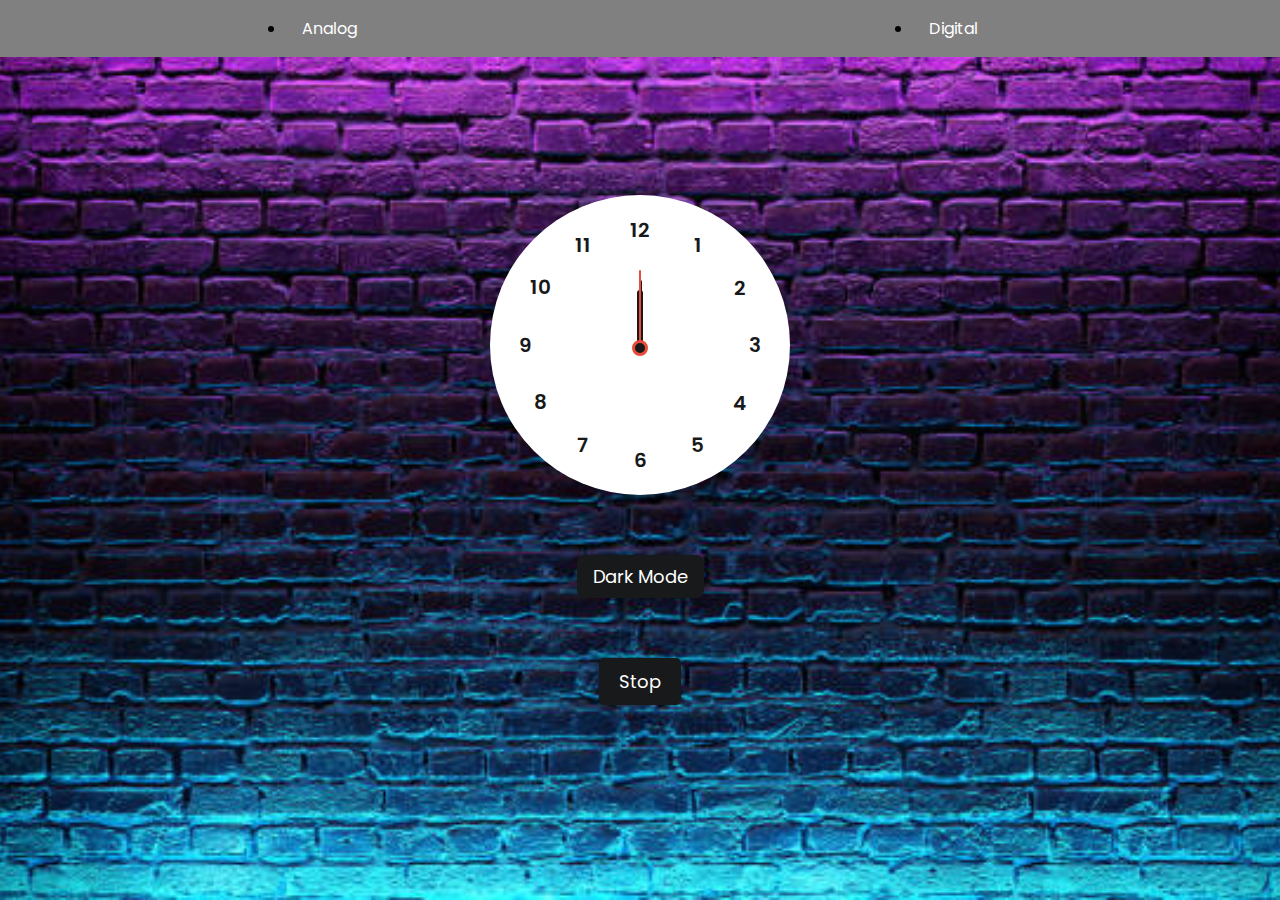
<file: index.html>
<!DOCTYPE html>
<html lang="en">
  <head>
    <meta charset="UTF-8" />
    <meta http-equiv="X-UA-Compatible" content="IE=edge" />
    <meta name="viewport" content="width=device-width, initial-scale=1.0" />
    <title>Analog Clock</title>
    <link rel="stylesheet" href="styles.css" />
    <script src="script.js" defer></script>
  </head>
  <body>
    <nav>
      <ul class="nav__menu">
          <li><a href="index.html">Analog</a></li>
          <li><a href="digital.html">Digital</a></li>
      </ul>
  </nav>
    <div class="container">
      <div class="clock">
        <label style="--i: 1"><span>1</span></label>
        <label style="--i: 2"><span>2</span></label>
        <label style="--i: 3"><span>3</span></label>
        <label style="--i: 4"><span>4</span></label>
        <label style="--i: 5"><span>5</span></label>
        <label style="--i: 6"><span>6</span></label>
        <label style="--i: 7"><span>7</span></label>
        <label style="--i: 8"><span>8</span></label>
        <label style="--i: 9"><span>9</span></label>
        <label style="--i: 10"><span>10</span></label>
        <label style="--i: 11"><span>11</span></label>
        <label style="--i: 12"><span>12</span></label>
        <div class="indicator">
          <span class="hand hour"></span>
          <span class="hand minute"></span>
          <span class="hand second"></span>
        </div>
      </div>
      <div class="mode-switch">Dark Mode</div>
      <button class="mode-switch" id="btn">Stop</button>
    </div>
  </body>
  </html>
</file>
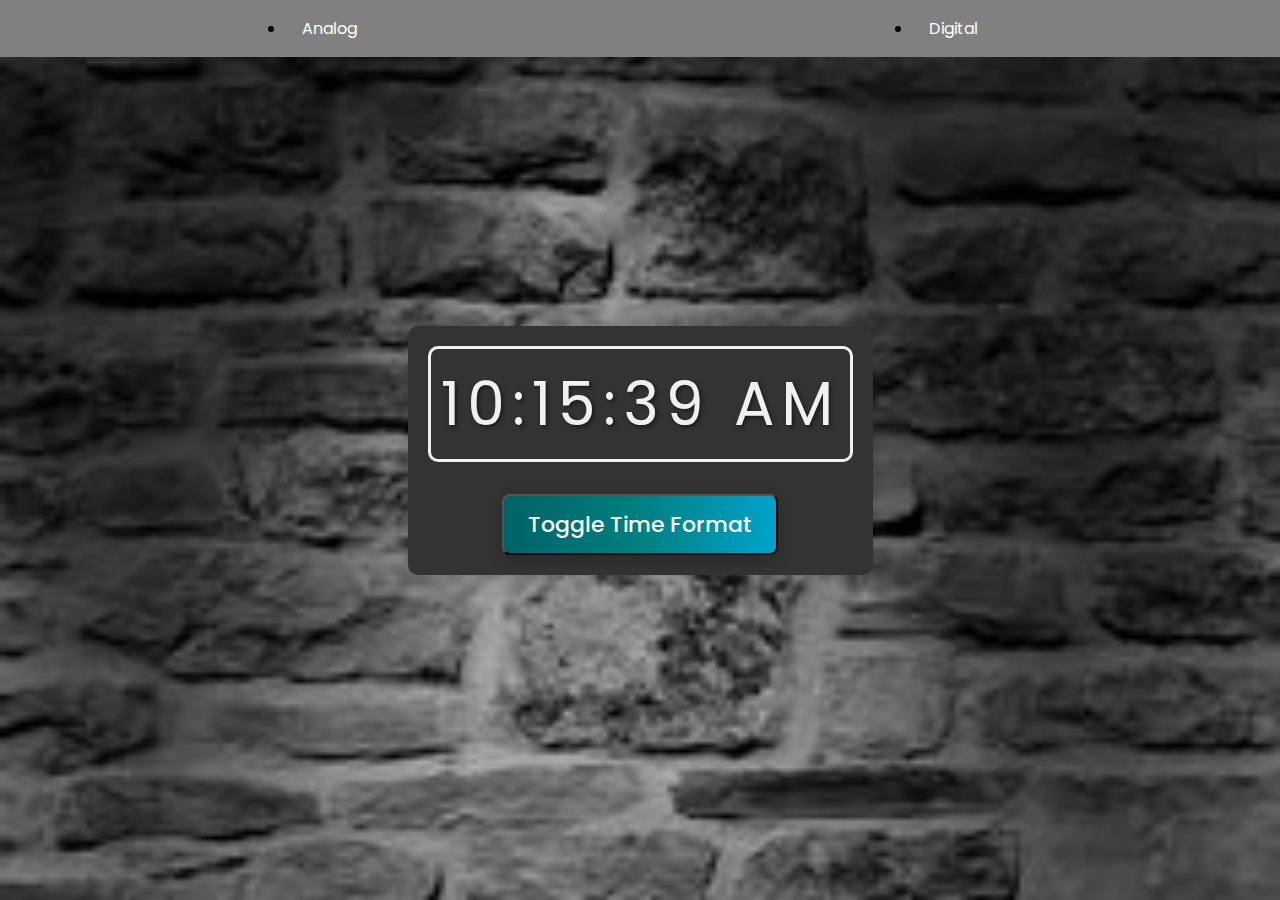
<file: digital.html>
<!DOCTYPE html>
<html lang="en">
<head>
    <meta charset="UTF-8">
    <meta name="viewport" content="width=device-width, initial-scale=1.0">
    <link rel="stylesheet" href="styles.css" />
    <link rel="stylesheet" href="digital.css">
    <link href="https://fonts.googleapis.com/css2?family=Orbitron:wght@500&display=swap" rel="stylesheet">
    <title>Digital Watch</title>
</head>
<body>
    <nav>
        <ul class="nav__menu">
            <li><a href="index.html">Analog</a></li>
            <li><a href="digital.html">Digital</a></li>
        </ul>
    </nav>
    <div class="containe">
        <div id="MyClockDisplay" class="clock"></div>
    <div class="button__class">
        <button class="button" onclick="toggleTimeFormat()">Toggle Time Format</button>
    </div>
    </div>
    <script src="digital.js"></script>
</body>
</html>
</file>
<file: styles.css>
@import url("https://fonts.googleapis.com/css2?family=Poppins:wght@200;300;400;500;600;700&display=swap");
* {
  margin: 0;
  padding: 0;
  box-sizing: border-box;
  font-family: "Poppins", sans-serif;
}

:root {
  --primary-color: #f6f7fb;
  --white-color: #fff;
  --black-color: #18191a;
  --red-color: #e74c3c;
}

body {
  display: flex;
  min-height: 100vh;
  align-items: center;
  justify-content: center;
  background: url('istockphoto-1151380473-612x612.jpg') no-repeat center/cover;
}
nav {
  background: transparent;
  width: 100vw;
  height: 5rem;
  position: fixed;
  top: 0;
  z-index: 11;
}

.nav__menu {
  display: flex;
  align-items: center;
  justify-content: space-around;
  padding: 1rem;
  background: #808080;
}

.nav__menu a {
  font-size: 1rem;
  color: var(--white-color);
  text-decoration: none;
  transition: color 0.4s ease, background-color 0.4s ease;
  padding: 0.5rem 1rem;
  border-radius: 5px;
}

.nav__menu a:hover {
  color: #808080;
  background-color: hwb(255 5% 7%);
  box-shadow: 0 0 10px rgba(0, 0, 0, 0.4);
}
body.dark {
  --primary-color: #242526;
  --white-color: #18191a;
  --black-color: #fff;
  --red-color: #e74c3c;
}
.container {
  display: flex;
  flex-direction: column;
  align-items: center;
  gap: 60px;
}
.container .clock {
  display: flex;
  height: 400px;
  width: 400px;
  border-radius: 50%;
  align-items: center;
  justify-content: center;
  background: var(--white-color);
  box-shadow: 0 15px 25px rgba(0, 0, 0, 0.1), 0 25px 45px rgba(0, 0, 0, 0.1);
  position: relative;
}
.clock label {
  position: absolute;
  inset: 20px;
  text-align: center;
  transform: rotate(calc(var(--i) * (360deg / 12)));
}
a{
  color: yellow;
}
.clock label span {
  display: inline-block;
  font-size: 30px;
  font-weight: 600;
  color: var(--black-color);
  transform: rotate(calc(var(--i) * (-360deg / 12)));
}
.container .indicator {
  position: absolute;
  height: 10px;
  width: 10px;
  display: flex;
  justify-content: center;
}
.indicator::before {
  content: "";
  position: absolute;
  height: 100%;
  width: 100%;
  border-radius: 50%;
  z-index: 100;
  background: var(--black-color);
  border: 4px solid var(--red-color);
}
.indicator .hand {
  position: absolute;
  height: 130px;
  width: 4px;
  bottom: 0;
  border-radius: 25px;
  transform-origin: bottom;
  background: var(--red-color);
}
.hand.minute {
  height: 120px;
  width: 5px;
  background: var(--black-color);
}
.hand.hour {
  height: 100px;
  width: 8px;
  background: var(--black-color);
}
.mode-switch {
  padding: 10px 20px;
  border-radius: 8px;
  font-size: 22px;
  font-weight: 400;
  display: inline-block;
  color: var(--white-color);
  background: var(--black-color);
  box-shadow: 0 5px 10px rgba(0, 0, 0, 0.1);
  cursor: pointer;
}
.container .clock {
  height: 300px;
  width: 300px;
}

.clock label span {
  font-size: 20px;
}

.indicator::before {
  border: 3px solid var(--red-color);
}
.indicator .hand {
  height: 80px;
  width: 2px;
}
.hand.minute {
  height: 70px;
  width: 3px;
}
.hand.hour {
  height: 60px;
  width: 6px;
}
.mode-switch {
  font-size: 18px;
  padding: 8px 16px;
}
#btn:hover {
  transform: scale(1.1);
}
#btn{
  padding: 10px 20px;
    border: none;
    border-radius: 5px;
    transition: transform 0.3s ease;
}
.stop {
  animation: btnPulse 1s infinite alternate;
}
@keyframes btnPulse {
  0% {
    transform: scale(1);
  }
  100% {
    transform: scale(1.2);
  }
}
</file>
<file: digital.css>
body {
     background: url('bg.jpg') ;
    background-size: cover;
    margin: 0;
    display: flex;
    align-items: center;
    justify-content: center;
    height: 100vh;
    overflow: hidden;
    font-family: 'Orbitron', sans-serif;
    background-color: #101010;
}

.containe {
    display: flex;
    flex-direction: column;
    align-items: center;
    justify-content: center;
    box-shadow: 0 0 20px rgba(0, 0, 0, 0.3);
    background-color: #333;
    border-radius: 10px;
    padding: 20px;
}
.clock {
    color: #f0f0f0;
    font-size: 60px;
    letter-spacing: 7px;
    text-align: center;
    text-shadow: 2px 2px 4px rgba(0, 0, 0, 0.5);
    margin-bottom: 2rem;
    border: 3px solid #f0f0f0;
    border-radius: 10px;
    padding: 10px;
}

.button__class {
    margin: 1fr 0 0 1fr;
}

.button {
    padding: 12px 24px;
    border-radius: 8px;
    font-size: 22px;
    font-weight: 500;
    display: inline-block;
    background: linear-gradient(to right, #006266, #008080, #00a3cc);
    color: #fff;
    box-shadow: 0 5px 15px rgba(0, 0, 0, 0.2);
    cursor: pointer;
    transition: background 0.3s ease-in-out;
}
.button:hover {
    background: linear-gradient(to right, #00a3cc, #008080, #006266);
}
#change{
    margin-left: 2rem;
}
</file>
